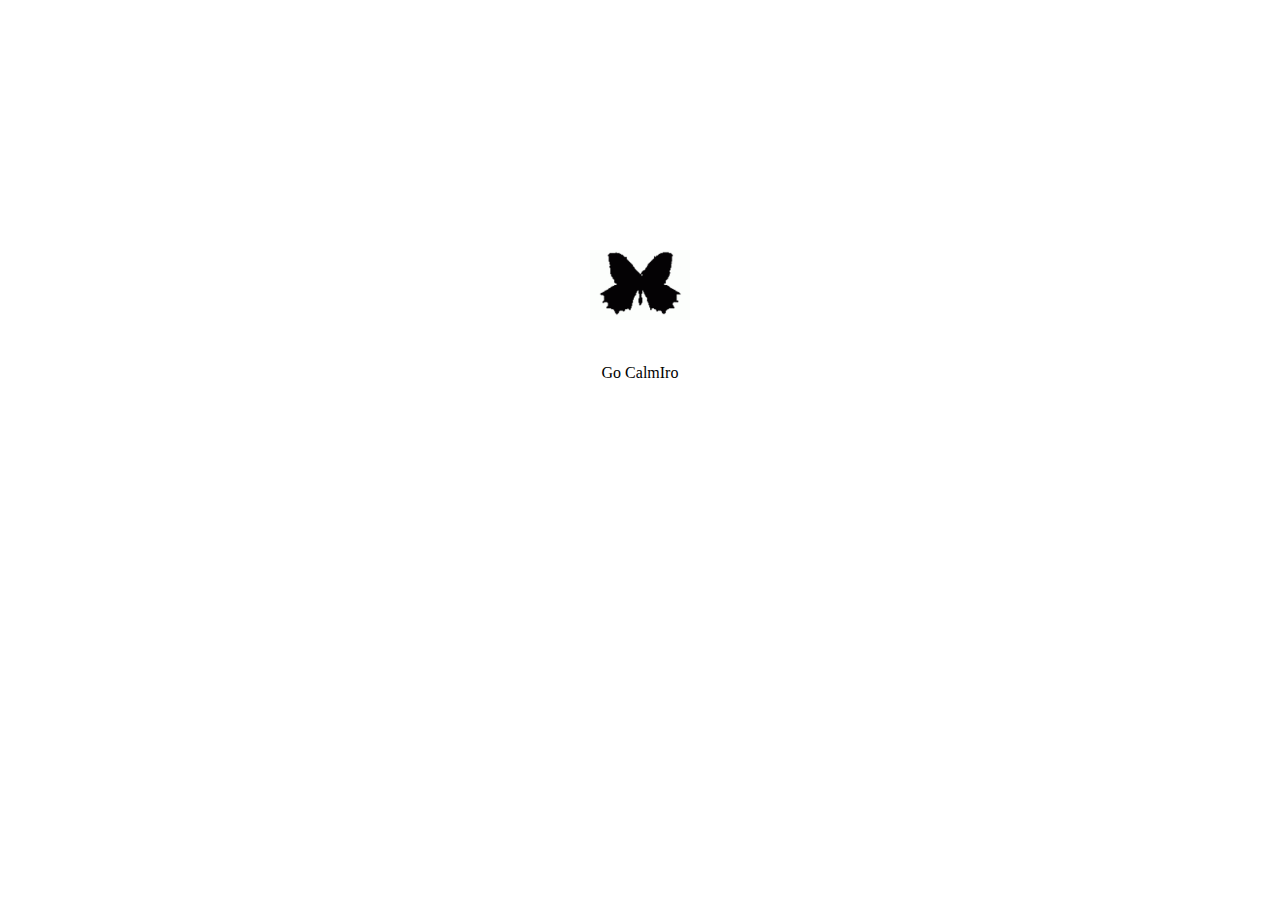
<file: index.html>
<!DOCTYPE html>
<html lang="en">
<head>
    <meta charset="UTF-8">
    <meta http-equiv="X-UA-Compatible" content="IE=edge">
    <meta name="viewport" content="width=device-width, initial-scale=1.0">
    <title>Loading...</title>
    <style>
        #load {
            text-align: center;
            margin-top: 250px;
        }
        .center {
            text-align: center;
            margin-top: 20px;
        }
        a {
            color: black;
            text-decoration: none;
        }

        @keyframes blink-effect {
            50% {
                opacity: 0;
            }
        }

        .blink {
            animation: blink-effect 1s ease-in-out infinite;
            text-align: center;
            margin-top: 40px;
        }
    </style>
</head>
<body>
    <div id="load">
    <img src="./img/butterfly.gif" width="100px">
    </div>
    <div class="center blink"><a href="main.html">Go CalmIro</a></div>
</body>
</html>
</file>
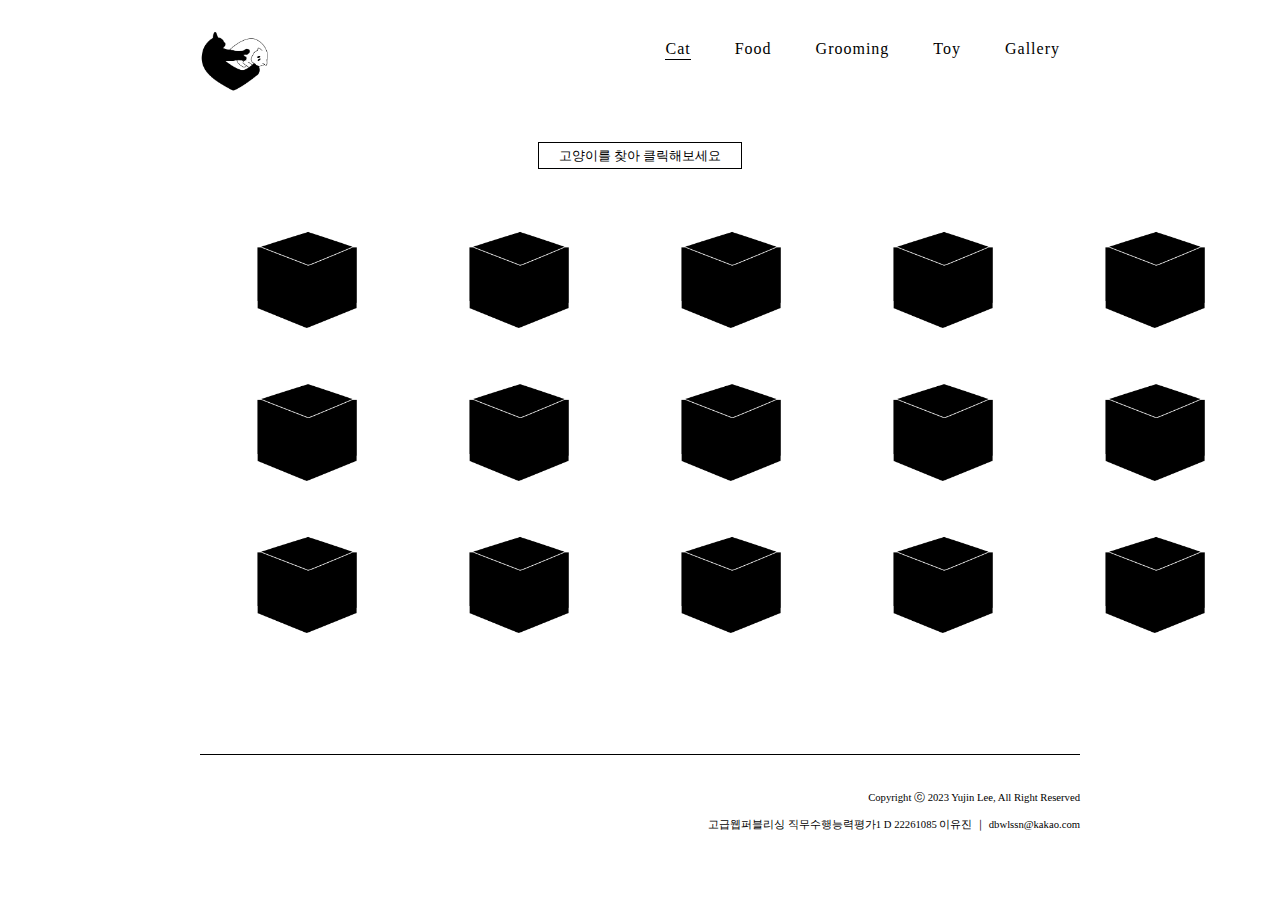
<file: cat.html>
<!DOCTYPE html>
<html lang="en">
<head>
    <meta charset="UTF-8">
    <meta http-equiv="X-UA-Compatible" content="IE=edge">
    <meta name="viewport" content="width=device-width, initial-scale=1.0">
    <title>CalmIro ｜ Cat</title>
    <link rel="stylesheet" href="css/cat.css">
</head>
<body>
    <header>
        <a href="main.html"><img src="./img/Logo.png" width="70px"></a>
        <nav>
            <ul>
                <li class="underline"><a href="cat.html">Cat</a></li>
                <li><a href="food_can.html">Food</a></li>
                <li><a href="grooming.html">Grooming</a></li>
                <li><a href="toy.html">Toy</a></li>
                <li><a href="gallery2.html">Gallery</a></li>
            </ul>
        </nav>
    </header>
    <section>
        <table>
            <div id="find"><span id="find2">고양이를 찾아 클릭해보세요</span></div>
            <tr>
                <td id="nocat"><img src="./img/closebox.png" width="150px"></td>
                <td id="nocat"><img src="./img/closebox.png" width="150px"></td>
                <td id="nocat"><img src="./img/closebox.png" width="150px"></td>
                <td id="nocat"><img src="./img/closebox.png" width="150px"></td>
                <td id="nocat"><img src="./img/closebox.png" width="150px"></td>
            </tr>
            <tr>
                <td id="nocat"><img src="./img/closebox.png" width="150px"></td>
                <td id="calm"><a href="#popup1"><img src="./img/closebox.png" width="150px"></a></td>
                <td id="nocat"><img src="./img/closebox.png" width="150px"></td>
                <td id="nocat"><img src="./img/closebox.png" width="150px"></td>
                <td id="nocat"><img src="./img/closebox.png" width="150px"></td>
            </tr>
            <tr>
                <td id="nocat"><img src="./img/closebox.png" width="150px"></td>
                <td id="nocat"><img src="./img/closebox.png" width="150px"></td>
                <td id="nocat"><img src="./img/closebox.png" width="150px"></td>
                <td id="nocat"><img src="./img/closebox.png" width="150px"></td>
                <td id="iro"><a href="#popup2"><img src="./img/closebox.png" width="150px"></a></td>
            </tr>
        </table>
        <div class="popup" id="popup1">
            <div class="popup-inner">
                <div class="close"><a href="#" class="button">&Cross;</a></div>
                <p style="text-align: center;"><b>★ 고양이 소개 ★</b></p>
                <table style="margin-top: 15px;">
                    <tr>
                        <td rowspan="5"><img style="border: solid 2px white; border-radius: 50%;" src="./img/calm.jpg" width="250px"></td>
                        <td>이름 : 카미</td>
                    </tr>
                    <tr>
                        <td>나이 : 3살</td>
                    </tr>
                    <tr>
                        <td>성별 : ♂</td>
                    </tr>
                    <tr>
                        <td>체중 : 6kg</td>
                    </tr>
                    <tr>
                        <td>종 : 코리안 숏헤어</td>
                    </tr>
                </table>
            </div>
        </div>
        <div class="popup" id="popup2">
            <div class="popup-inner">
                <div class="close"><a href="#" class="button">&Cross;</a></div>             
                <p style="text-align: center;"><b>★ 고양이 소개 ★</b></p>
                <table style="margin-top: 15px;">
                    <tr>
                        <td rowspan="5"><img style="border: solid 2px white; border-radius: 50%;" src="./img/iro.png" width="250px"></td>
                        <td>이름 : 이로</td>
                    </tr>
                    <tr>
                        <td>나이 : 1살</td>
                    </tr>
                    <tr>
                        <td>성별 : ♀</td>
                    </tr>
                    <tr>
                        <td>체중 : 3kg</td>
                    </tr>
                    <tr>
                        <td>종 : 코리안 숏헤어</td>
                    </tr>
                </table>
            </div>
        </div>
    </section>
    <footer>
        Copyright ⓒ 2023 Yujin Lee, All Right Reserved <br>
        고급웹퍼블리싱 직무수행능력평가1 D 22261085 이유진 ｜ dbwlssn@kakao.com
    </footer>
</body>
</html>
</file>
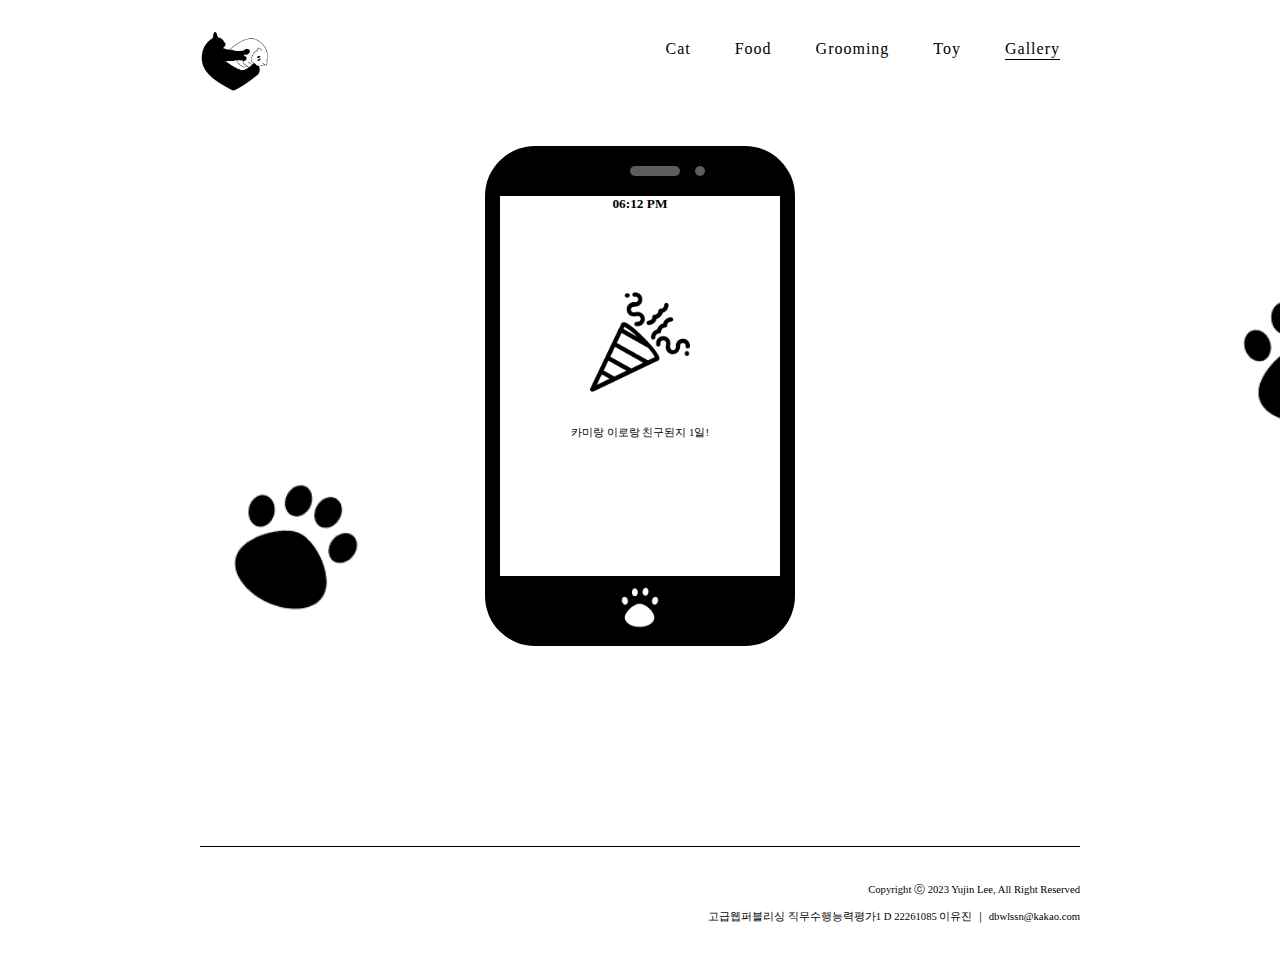
<file: cong.html>
<!DOCTYPE html>
<html lang="en">
<head>
    <meta charset="UTF-8">
    <meta http-equiv="X-UA-Compatible" content="IE=edge">
    <meta name="viewport" content="width=device-width, initial-scale=1.0">
    <title>CalmIro ｜ Gallery</title>
    <style>
        * {
    margin: 0;
    padding: 0;
}

html, body {
    background-image: url(img/bg.png);
    background-attachment: fixed;
    background-size: cover;
    background-repeat: no-repeat;
    cursor: url("img/point2.png"), auto;
}

html:active, body:active {
    cursor: url("img/point.png"), auto;
}

a:hover {
    cursor: url("img/point3.png"), auto;
}

a:active {
    cursor: url("img/point.png"), auto;
}

body {
    margin: 30px 200px 0 200px;
}

header {
    display: inline;
}

header nav {
    float: right;
}

ul {
    list-style-type: none;
}

li {
    display: inline-block;
    padding: 10px 20px 0 20px;
}

li a {
    position: relative;
    text-decoration: none;
    color: black;
    letter-spacing: 1px;
}

header nav a:hover:after {
    width: 100%;
}

header nav a:after {
    content: "";
    position: absolute;
    background-color: black;
    height: 1px;
    width: 0;
    left: 0;
    bottom: -3px;
    transition: 0.3s;
}

.underline a:after {
    width: 100%;
}

#phone {
    margin: 50px auto 0 auto;
    background-color: black;
    width: 310px;
    height: 500px;
    border-radius: 50px;
}

#home {
    position: absolute;
    margin: 440px 0 0 135px;
}

#cam {
    position: absolute;
    display: inline-block;
    background-color: #5d5d5d;
    width: 10px;
    height: 10px;
    margin: 20px 0 0 210px;
    border-radius: 100px;
}

#speaker {
    position: absolute;
    width: 50px;
    height: 10px;
    margin: 20px 0 0 145px;
    border-radius: 100px;
    background-color: #5d5d5d;
}

#screen {
    position: absolute;
    width: 280px;
    height: 380px;
    overflow-y: scroll;
    margin: 50px 0 0 15px ;
    background-color: white;
}

::-webkit-scrollbar {
    display: none;
}

#insta {
    font-weight: bold;
    margin: 5px 0 0 10px
}

#profile {
    position: absolute;
    width: 60px;
    height: 60px;
    border: 1px solid #cecece;
    border-radius: 100px;
    margin: 5px 0 0 10px;
}

#profile img {
    margin: 5px 0 0 5px;
}

#following {
    font-size: 8pt;
    text-align: center;
    margin: 15px 0 0 70px;
}

.name {
    font-size: 6pt;
    margin: 5px 0 10px 10px
}

#follow {
    font-size: 8pt;
    text-align: center;
    border-radius: 3px;
    padding: 4px 40px 4px 40px;
    margin-left: 10px;
    width: 80px;
    color: white;
    background-color: #2a95ff;
}

#message {
    font-size: 8pt;
    text-align: center;
    border-radius: 3px;
    padding: 4px 40px 4px 40px;
    margin-left: 6px;
    width: 80px;
    background-color: #e8e8e8;
}

#plus {
    font-size: 8pt;
    text-align: center;
    border-radius: 3px;
    padding: 4px 7px 4px 7px;
    margin-left: 6px;
    width: 100px;
    background-color: #e8e8e8;
}

#feed {
    margin-top: 5px;
}

table tr, td {
    padding: 5px;
}

#friends {
    text-align: center;
}

button {
    margin-top: 20px;
    font-size: 8pt;
    background-color: black;
    color: white;
    padding: 5px 15px;
    border-radius: 50%;
}

button a {
    color: white;
    text-decoration: none;
}
footer {
            margin-top: 200px;
            border-top: solid 1px black;
            font-size: 8pt;
            height: 80px;
            text-align: right;
            line-height: 20pt;
            padding-top: 30px;
        }
    </style>
    
</head>
<body>
    <header>
        <a href="main.html"><img src="./img/Logo.png" width="70px"></a>
        <nav>
            <ul>
                <li><a href="cat.html">Cat</a></li>
                <li><a href="food_can.html">Food</a></li>
                <li><a href="grooming.html">Grooming</a></li>
                <li><a href="toy.html">Toy</a></li>
                <li class="underline"><a href="gallery2.html">Gallery</a></li>
            </ul>
        </nav>
    </header>
    <section>
        <div id="phone">
            <div id="speaker"></div>
            <div id="cam"></div>
            <div id="screen">
                <p style="text-align: center; font-size: 10pt; font-weight: bold;">06:12 PM</p>
                <div style="text-align: center; margin-top: 30px;">
                        <img style="margin-top: 50px;" src="img/cong.png" width="100px">
                        <p style="font-size: 8pt; margin-top: 30px;">카미랑 이로랑 친구된지 1일!</p>
                </div>
            </div>
            <a href="gallery2.html"><img id="home" src="./img/2.png" width="40px"></a>
        </div>
    </section>
    <footer>
        Copyright ⓒ 2023 Yujin Lee, All Right Reserved <br>
        고급웹퍼블리싱 직무수행능력평가1 D 22261085 이유진 ｜ dbwlssn@kakao.com
    </footer>
</body>
</html>
</file>
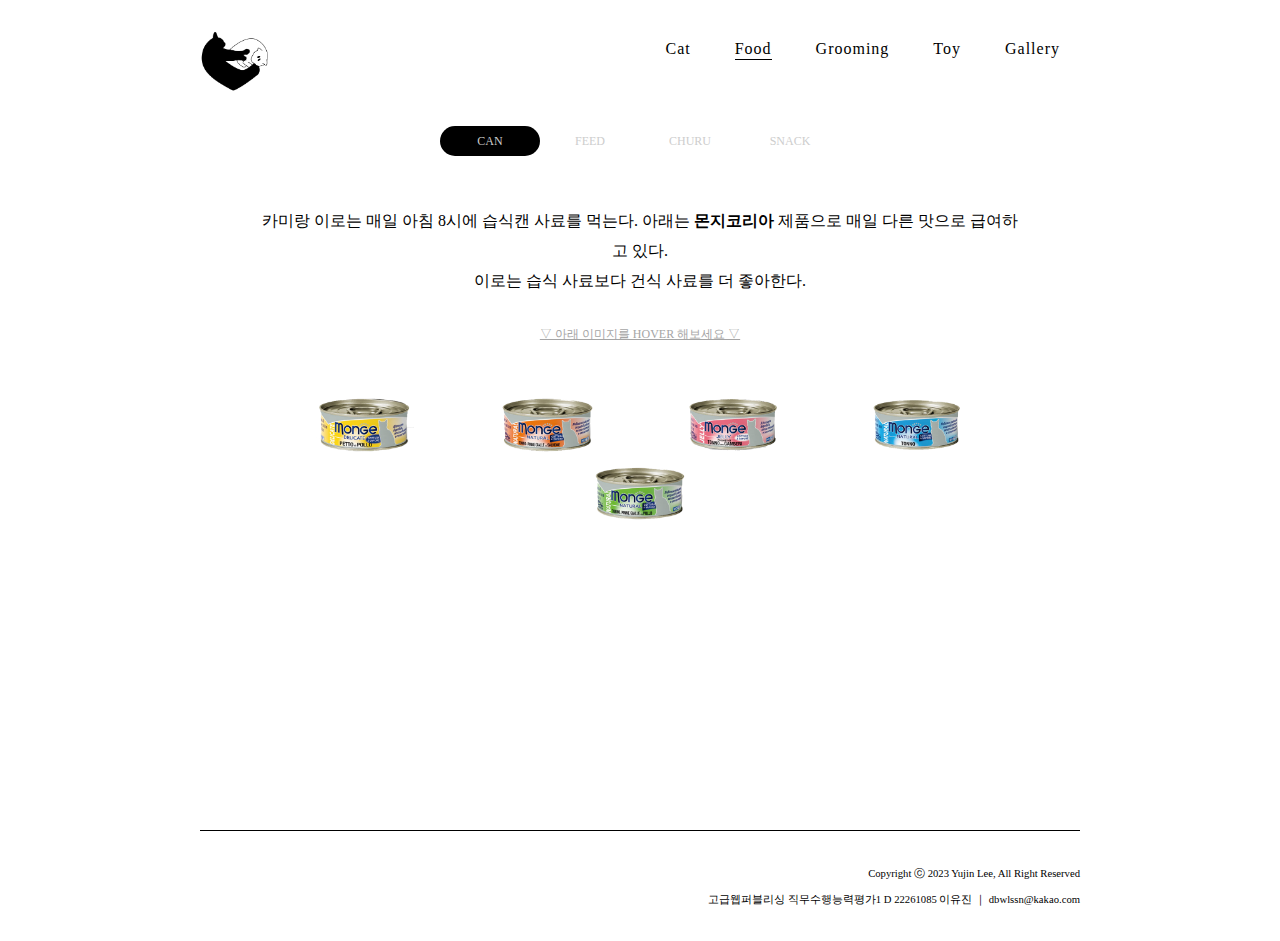
<file: food_can.html>
<!DOCTYPE html>
<html lang="en">
<head>
    <meta charset="UTF-8">
    <meta http-equiv="X-UA-Compatible" content="IE=edge">
    <meta name="viewport" content="width=device-width, initial-scale=1.0">
    <title>CalmIro ｜ CAN</title>
    <style>
        * {
    margin: 0;
    padding: 0;
}

html, body {
    cursor: url("img/point2.png"), auto;
}

html:active, body:active {
    cursor: url("img/point.png"), auto;
}

a:hover {
    cursor: url("img/point3.png"), auto;
}

a:active {
    cursor: url("img/point.png"), auto;
}

body {
    margin: 30px 200px 0 200px;
}

header {
    display: inline;
}

header nav {
    float: right;
}

ul {
    list-style-type: none;
}

li {
    display: inline-block;
    padding: 10px 20px 0 20px;
}

li a {
    position: relative;
    text-decoration: none;
    color: black;
    letter-spacing: 1px;
}

header nav a:hover:after {
    width: 100%;
}

header nav a:after {
    content: "";
    position: absolute;
    background-color: black;
    height: 1px;
    width: 0;
    left: 0;
    bottom: -3px;
    transition: 0.3s;
}

.underline a:after {
    width: 100%;
}

section nav {
    position: relative;
    margin: 30px auto 0 auto;
    width: 400px;
    height: 30px;
    font-size: 0;
}

section nav a {
    font-size: 12px;
    text-transform: uppercase;
    text-decoration: none;
    color: #cdcdcd;
    line-height: 30px;
    position: relative;
    z-index: 1;
    display: inline-block;
    text-align: center;
}

.animation {
    position: absolute;
    height: 100%;
    top: 0;
    z-index: 0;
    background: black;
    width: 100px;
    border-radius: 100px;
    transition: all .5s ease 0s;
}

.start-can,section nav a:nth-child(1):hover~.animation {
    width: 100px;
    left: 0;
}

section nav a:nth-child(1) {
    width: 100px;
}

.start-feed,section nav a:nth-child(2):hover~.animation {
    width: 100px;
    left: 100px;
}

section nav a:nth-child(2) {
    width: 100px;
}

.start-churu,section nav a:nth-child(3):hover~.animation {
    width: 100px;
    left: 200px;
}

section nav a:nth-child(3) {
    width: 100px;
}

.start-snack,section nav a:nth-child(4):hover~.animation {
    width: 100px;
    left: 300px;
}

section nav a:nth-child(4) {
    width: 100px;
}

#canimg {
    text-align: center;
    margin: 50px auto;
}


#canimg li {
    position: relative;
    list-style: none;
    padding: 0 40px;
    text-align: center;
}

#canimg li .name {
    position: absolute;
    visibility: hidden;
    border: solid 1px black;
    padding: 10px 20px;
}

#canimg li:hover .name {
    top: 150%;
    left: -17%;
    width: 200px;
    visibility: visible;
    opacity: 1;
}

.big {
    transition: all 0.3s;
}

.big:hover {
    transform: scale(1.5);
}

p {
    margin-top: 50px;
    text-align: center;
    padding: 0 60px;
    line-height: 30px;
}

#font {
    color: #a5a5a5;
    font-size: 9pt;
    text-decoration: underline;
    margin-top: 30px;
    text-align: center;
}
footer {
            margin-top: 300px;
            border-top: solid 1px black;
            font-size: 8pt;
            height: 80px;
            text-align: right;
            line-height: 20pt;
            padding-top: 30px;
        }
    </style>
    
</head>
<body>
    <header>
        <a href="main.html"><img src="./img/Logo.png" width="70px"></a>
        <nav>
            <ul>
                <li><a href="cat.html">Cat</a></li>
                <li class="underline"><a href="food_can.html">Food</a></li>
                <li><a href="grooming.html">Grooming</a></li>
                <li><a href="toy.html">Toy</a></li>
                <li><a href="gallery2.html">Gallery</a></li>
            </ul>
        </nav>
    </header>
    <section>
        <nav>
            <a href="food_can.html">CAN</a>
            <a href="food_feed.html">FEED</a>
            <a href="food_churu.html">CHURU</a>
            <a href="food_snack.html">SNACK</a>
            <div class="animation start-can"></div>
        </nav>
        <p>카미랑 이로는 매일 아침 8시에 습식캔 사료를 먹는다. 아래는 <b>몬지코리아</b> 제품으로 매일 다른 맛으로 급여하고 있다. <br>이로는 습식 사료보다 건식 사료를 더 좋아한다.<br></p>
            <div id="font">▽ 아래 이미지를 HOVER 해보세요 ▽</div>
        <ul id="canimg">
            <li><div class="name">몬지 댈리켓 닭가슴살 80g<br><br>가격<br>2,350원<br><br>선호도<br>★★☆☆☆</div>
                <img class="big" src="img/can1.png" width="100px"></li>
            <li><div class="name">몬지 내추럴 황다랑어 80g<br><br>가격<br>2,350원<br><br>선호도<br>★★★☆☆</div>
                <img class="big" src="img/can2.png" width="100px"></li>
            <li><div class="name">몬지 젤리 새우 80g<br><br>가격<br>2,350원<br><br>선호도<br>★★★★☆</div>
                <img class="big" src="img/can3.png" width="100px"></li>
            <li><div class="name">몬지 내추럴 참치 80g<br><br>가격<br>2,350원<br><br>선호도<br>★★★★★</div>
                <img class="big" src="img/can4.png" width="100px"></li>
            <li><div class="name">몬지 젤리 황다랑어 80g<br><br>가격<br>2,350원<br><br>선호도<br>★★★★☆</div>
                <img class="big" src="img/can5.png" width="100px"></li>
        </ul>
    </section>

    <footer>
        Copyright ⓒ 2023 Yujin Lee, All Right Reserved <br>
        고급웹퍼블리싱 직무수행능력평가1 D 22261085 이유진 ｜ dbwlssn@kakao.com
    </footer>
</body>
</html>
</file>
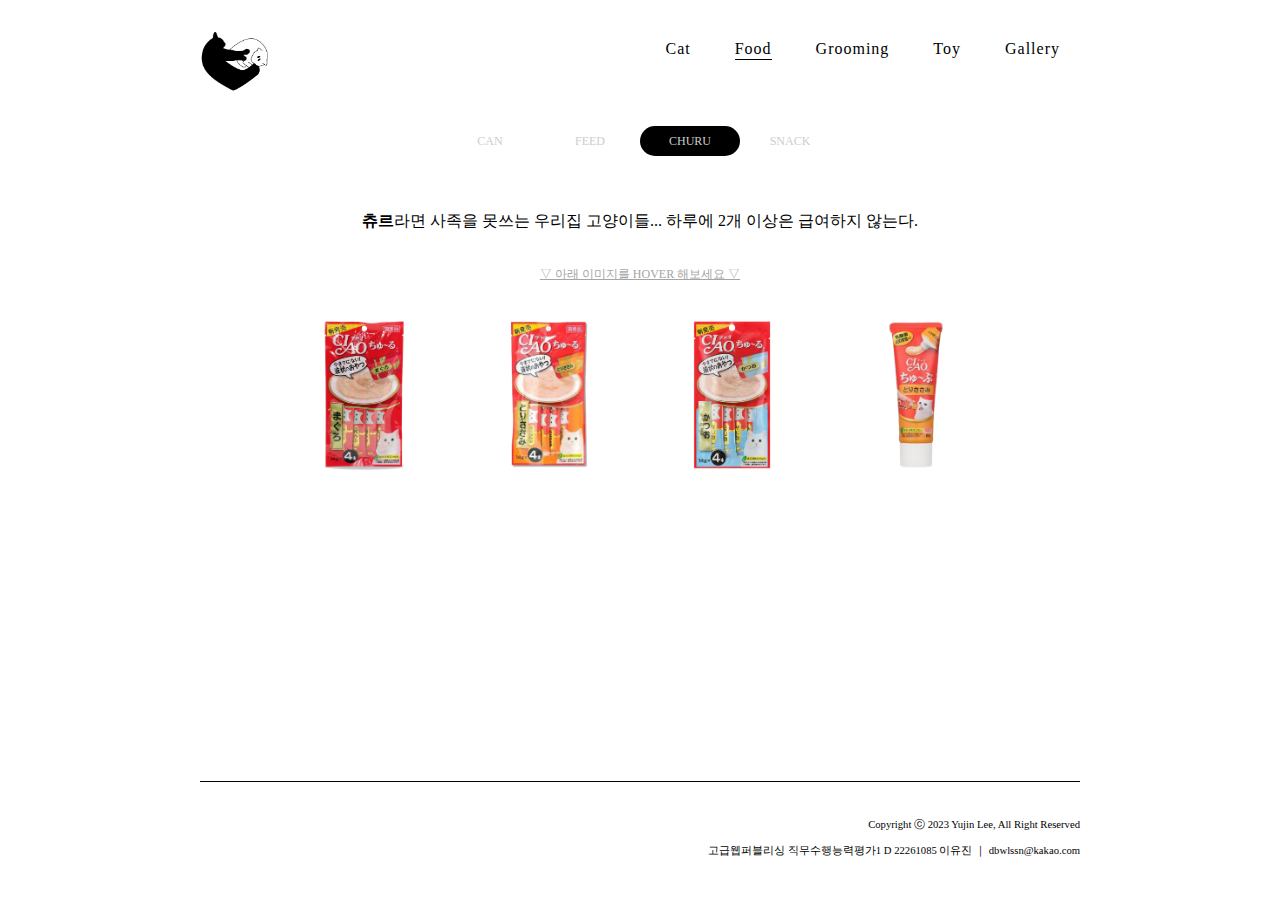
<file: food_churu.html>
<!DOCTYPE html>
<html lang="en">
<head>
    <meta charset="UTF-8">
    <meta http-equiv="X-UA-Compatible" content="IE=edge">
    <meta name="viewport" content="width=device-width, initial-scale=1.0">
    <title>CalmIro ｜ CHURU</title>
    <style>
        * {
    margin: 0;
    padding: 0;
}

html, body {
    cursor: url("img/point2.png"), auto;
}

html:active, body:active {
    cursor: url("img/point.png"), auto;
}

a:hover {
    cursor: url("img/point3.png"), auto;
}

a:active {
    cursor: url("img/point.png"), auto;
}

body {
    margin: 30px 200px 0 200px;
}

header {
    display: inline;
}

header nav {
    float: right;
}

ul {
    list-style-type: none;
}

li {
    display: inline-block;
    padding: 10px 20px 0 20px;
}

li a {
    position: relative;
    text-decoration: none;
    color: black;
    letter-spacing: 1px;
}

header nav a:hover:after {
    width: 100%;
}

header nav a:after {
    content: "";
    position: absolute;
    background-color: black;
    height: 1px;
    width: 0;
    left: 0;
    bottom: -3px;
    transition: 0.3s;
}

.underline a:after {
    width: 100%;
}

section nav {
    position: relative;
    margin: 30px auto 0 auto;
    width: 400px;
    height: 30px;
    font-size: 0;
}

section nav a {
    font-size: 12px;
    text-transform: uppercase;
    text-decoration: none;
    color: #cdcdcd;
    line-height: 30px;
    position: relative;
    z-index: 1;
    display: inline-block;
    text-align: center;
}

.animation {
    position: absolute;
    height: 100%;
    top: 0;
    z-index: 0;
    background: black;
    width: 100px;
    border-radius: 100px;
    transition: all .5s ease 0s;
}

.start-can,section nav a:nth-child(1):hover~.animation {
    width: 100px;
    left: 0;
}

section nav a:nth-child(1) {
    width: 100px;
}

.start-feed,section nav a:nth-child(2):hover~.animation {
    width: 100px;
    left: 100px;
}

section nav a:nth-child(2) {
    width: 100px;
}

.start-churu,section nav a:nth-child(3):hover~.animation {
    width: 100px;
    left: 200px;
}

section nav a:nth-child(3) {
    width: 100px;
}

.start-snack,section nav a:nth-child(4):hover~.animation {
    width: 100px;
    left: 300px;
}

section nav a:nth-child(4) {
    width: 100px;
}

#canimg {
    text-align: center;
    margin: 30px auto;
}


#canimg li {
    position: relative;
    list-style: none;
    padding: 0 40px;
    text-align: center;
}

#canimg li .name {
    position: absolute;
    visibility: hidden;
    border: solid 1px black;
    padding: 10px 20px;
}

#canimg li:hover .name {
    top: 120%;
    left: -17%;
    width: 200px;
    visibility: visible;
    opacity: 1;
}

.big {
    transition: all 0.3s;
}

.big:hover {
    transform: scale(1.3);
}

p {
    margin-top: 50px;
    text-align: center;
    padding: 0 60px;
    line-height: 30px;
}

#font {
    color: #a5a5a5;
    font-size: 9pt;
    text-decoration: underline;
    margin-top: 30px;
    text-align: center;
}
footer {
            margin-top: 300px;
            border-top: solid 1px black;
            font-size: 8pt;
            height: 80px;
            text-align: right;
            line-height: 20pt;
            padding-top: 30px;
        }
    </style>
    
</head>
<body>
    <header>
        <a href="main.html"><img src="./img/Logo.png" width="70px"></a>
        <nav>
            <ul>
                <li><a href="cat.html">Cat</a></li>
                <li class="underline"><a href="food_can.html">Food</a></li>
                <li><a href="grooming.html">Grooming</a></li>
                <li><a href="toy.html">Toy</a></li>
                <li><a href="gallery2.html">Gallery</a></li>
            </ul>
        </nav>
    </header>
    <section>
        <nav>
            <a href="food_can.html">CAN</a>
            <a href="food_feed.html">FEED</a>
            <a href="food_churu.html">CHURU</a>
            <a href="food_snack.html">SNACK</a>
            <div class="animation start-churu"></div>
        </nav>
        <p><b>츄르</b>라면 사족을 못쓰는 우리집 고양이들... 하루에 2개 이상은 급여하지 않는다.<br></p>
        <div id="font">▽ 아래 이미지를 HOVER 해보세요 ▽</div>
        <ul id="canimg">
            <li><div class="name">챠오 츄르 참치 4P<br><br>가격<br>2,000원<br><br>선호도<br>★★★★★</div>
                <img class="big" src="img/churu1.png" width="100px"></li>
            <li><div class="name">챠오 츄르 닭가슴살 4P<br><br>가격<br>2,000원<br><br>선호도<br>★★★★★</div>
                <img class="big" src="img/churu2.png" width="100px"></li>
            <li><div class="name">챠오 츄르 가다랑어 4P<br><br>가격<br>2,000원<br><br>선호도<br>★★★★★</div>
                <img class="big" src="img/churu3.png" width="100px"></li>
            <li><div class="name">챠오 츄르 튜브 80g<br><br>가격<br>3,000원<br><br>선호도<br>★★★★★</div>
                <img class="big" src="img/churu4.png" width="100px"></li>
        </ul>
    </section>

    <footer>
        Copyright ⓒ 2023 Yujin Lee, All Right Reserved <br>
        고급웹퍼블리싱 직무수행능력평가1 D 22261085 이유진 ｜ dbwlssn@kakao.com
    </footer>
</body>
</html>
</file>
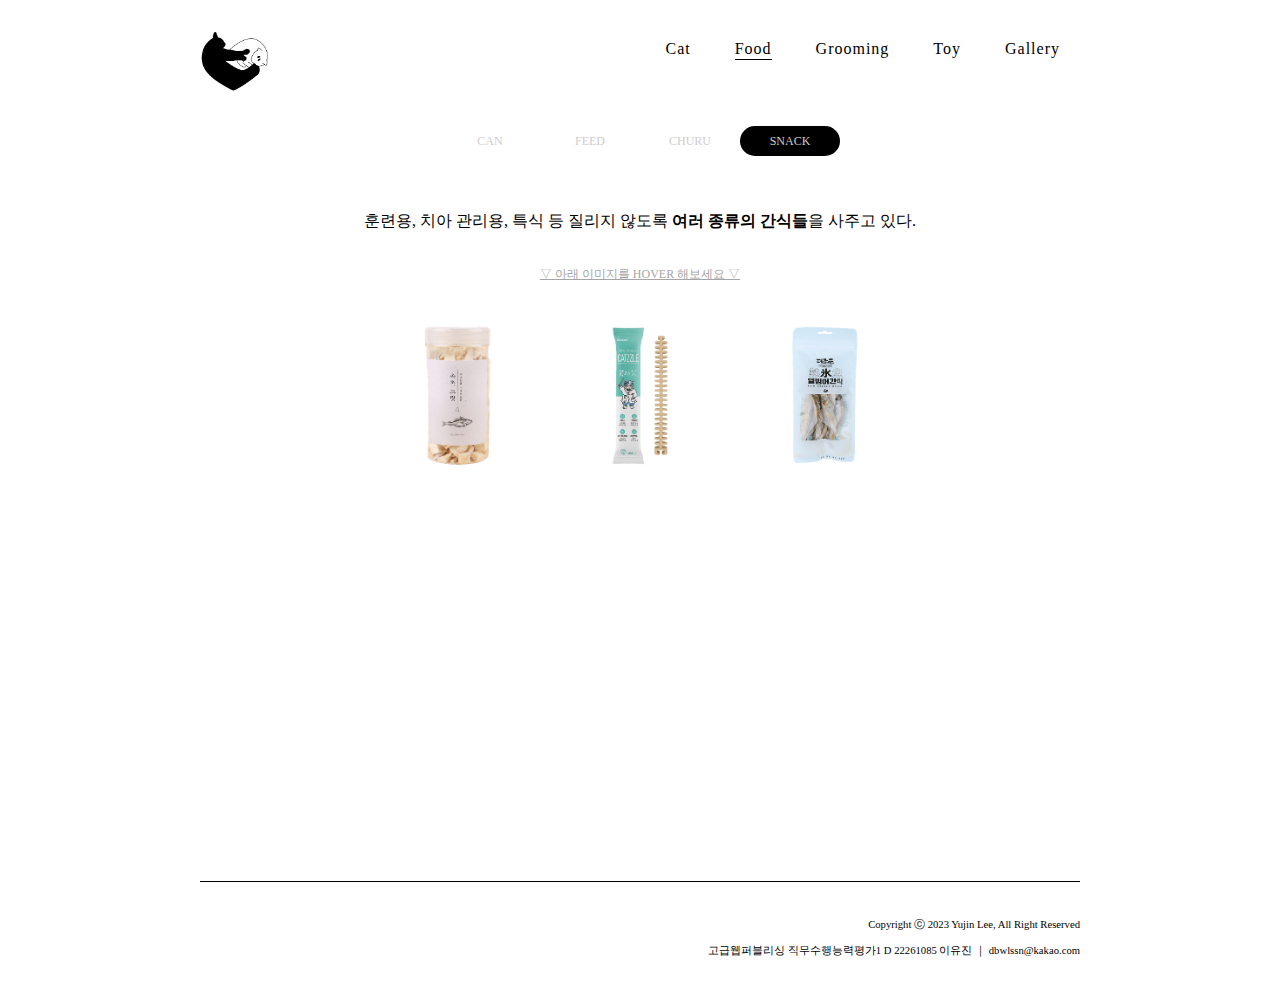
<file: food_snack.html>
<!DOCTYPE html>
<html lang="en">
<head>
    <meta charset="UTF-8">
    <meta http-equiv="X-UA-Compatible" content="IE=edge">
    <meta name="viewport" content="width=device-width, initial-scale=1.0">
    <title>CalmIro ｜ SNACK</title>
    <style>
        * {
    margin: 0;
    padding: 0;
}

html, body {
    cursor: url("img/point2.png"), auto;
}

html:active, body:active {
    cursor: url("img/point.png"), auto;
}

a:hover {
    cursor: url("img/point3.png"), auto;
}

a:active {
    cursor: url("img/point.png"), auto;
}

body {
    margin: 30px 200px 0 200px;
}

header {
    display: inline;
}

header nav {
    float: right;
}

ul {
    list-style-type: none;
}

li {
    display: inline-block;
    padding: 10px 20px 0 20px;
}

li a {
    position: relative;
    text-decoration: none;
    color: black;
    letter-spacing: 1px;
}

header nav a:hover:after {
    width: 100%;
}

header nav a:after {
    content: "";
    position: absolute;
    background-color: black;
    height: 1px;
    width: 0;
    left: 0;
    bottom: -3px;
    transition: 0.3s;
}

.underline a:after {
    width: 100%;
}

section nav {
    position: relative;
    margin: 30px auto 0 auto;
    width: 400px;
    height: 30px;
    font-size: 0;
}

section nav a {
    font-size: 12px;
    text-transform: uppercase;
    text-decoration: none;
    color: #cdcdcd;
    line-height: 30px;
    position: relative;
    z-index: 1;
    display: inline-block;
    text-align: center;
}

.animation {
    position: absolute;
    height: 100%;
    top: 0;
    z-index: 0;
    background: black;
    width: 100px;
    border-radius: 100px;
    transition: all .5s ease 0s;
}

.start-can,section nav a:nth-child(1):hover~.animation {
    width: 100px;
    left: 0;
}

section nav a:nth-child(1) {
    width: 100px;
}

.start-feed,section nav a:nth-child(2):hover~.animation {
    width: 100px;
    left: 100px;
}

section nav a:nth-child(2) {
    width: 100px;
}

.start-churu,section nav a:nth-child(3):hover~.animation {
    width: 100px;
    left: 200px;
}

section nav a:nth-child(3) {
    width: 100px;
}

.start-snack,section nav a:nth-child(4):hover~.animation {
    width: 100px;
    left: 300px;
}

section nav a:nth-child(4) {
    width: 100px;
}

#canimg {
    text-align: center;
    margin: 30px auto;
}


#canimg li {
    position: relative;
    list-style: none;
    padding: 0 40px;
    text-align: center;
}

#canimg li .name {
    position: absolute;
    visibility: hidden;
    border: solid 1px black;
    padding: 10px 20px;
}

#canimg li:hover .name {
    top: 120%;
    left: -17%;
    width: 200px;
    visibility: visible;
    opacity: 1;
}

.big {
    transition: all 0.3s;
}

.big:hover {
    transform: scale(1.3);
}

p {
    margin-top: 50px;
    text-align: center;
    padding: 0 60px;
    line-height: 30px;
}

#font {
    color: #a5a5a5;
    font-size: 9pt;
    text-decoration: underline;
    margin-top: 30px;
    text-align: center;
}

footer {
            margin-top: 400px;
            border-top: solid 1px black;
            font-size: 8pt;
            height: 80px;
            text-align: right;
            line-height: 20pt;
            padding-top: 30px;
        }
    </style>
    
</head>
<body>
    <header>
        <a href="main.html"><img src="./img/Logo.png" width="70px"></a>
        <nav>
            <ul>
                <li><a href="cat.html">Cat</a></li>
                <li class="underline"><a href="food_can.html">Food</a></li>
                <li><a href="grooming.html">Grooming</a></li>
                <li><a href="toy.html">Toy</a></li>
                <li><a href="gallery2.html">Gallery</a></li>
            </ul>
        </nav>
    </header>
    <section>
        <nav>
            <a href="food_can.html">CAN</a>
            <a href="food_feed.html">FEED</a>
            <a href="food_churu.html">CHURU</a>
            <a href="food_snack.html">SNACK</a>
            <div class="animation start-snack"></div>
        </nav>
        <p>훈련용, 치아 관리용, 특식 등 질리지 않도록 <b>여러 종류의 간식들</b>을 사주고 있다.<br></p>
        <div id="font">▽ 아래 이미지를 HOVER 해보세요 ▽</div>
        <ul id="canimg">
            <li><div class="name">촉촉트릿 닭고기맛<br><br>가격<br>13,900원<br><br>선호도<br>★★★☆☆</div>
                <img class="big" src="img/treat.png" width="100px"></li>
            <li><div class="name">캣즐 닭고기맛 5P<br><br>가격<br>5,000원<br><br>선호도<br>★★★★☆</div>
                <img class="big" src="img/catzzle.png" width="100px"></li>
            <li><div class="name">열빙어 간식 20g<br><br>가격<br>8,900원<br><br>선호도<br>★★★★★</div>
                <img class="big" src="img/fish.png" width="100px"></li>
        </ul>
    </section>

    <footer>
        Copyright ⓒ 2023 Yujin Lee, All Right Reserved <br>
        고급웹퍼블리싱 직무수행능력평가1 D 22261085 이유진 ｜ dbwlssn@kakao.com
    </footer>
</body>
</html>
</file>
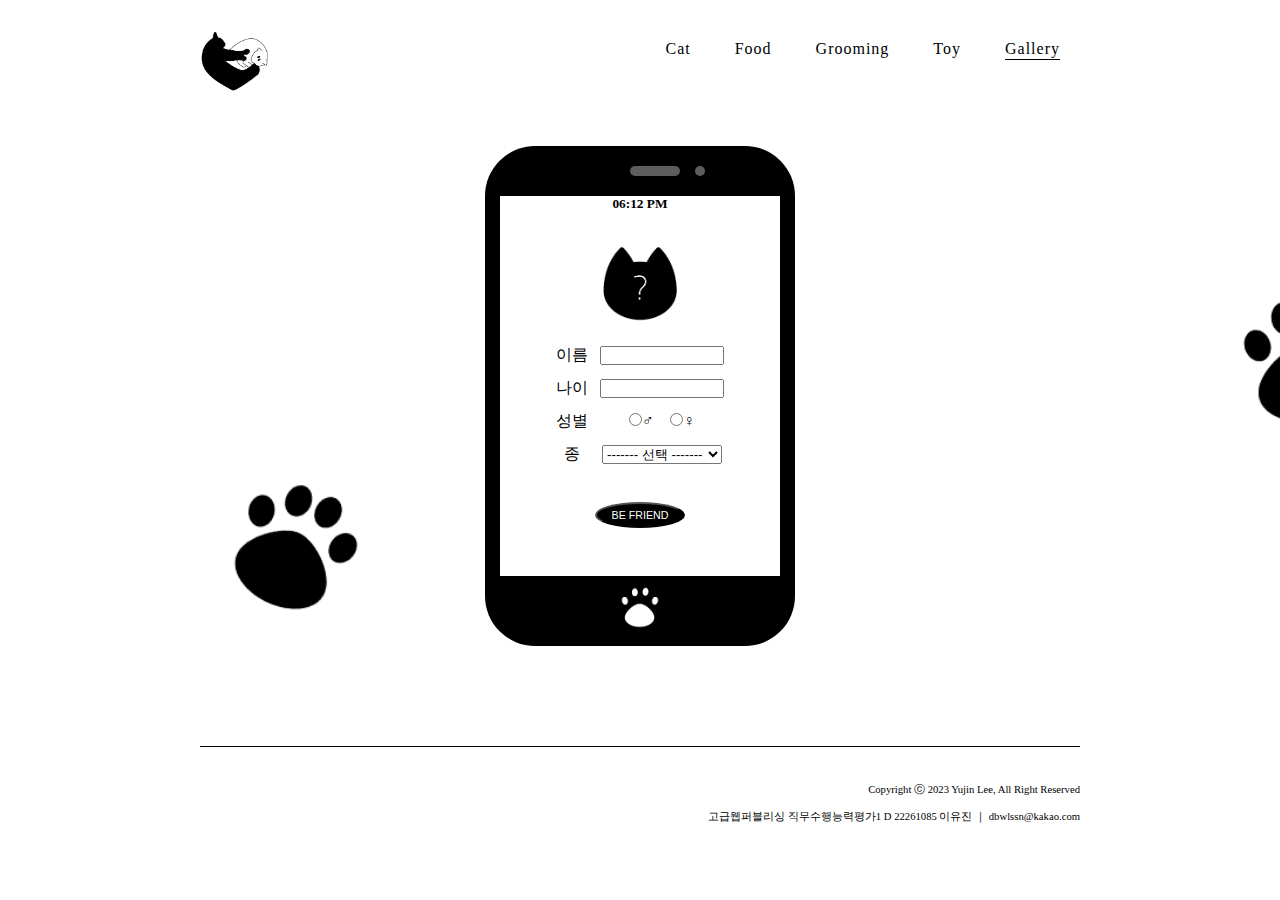
<file: friends.html>
<!DOCTYPE html>
<html lang="en">
<head>
    <meta charset="UTF-8">
    <meta http-equiv="X-UA-Compatible" content="IE=edge">
    <meta name="viewport" content="width=device-width, initial-scale=1.0">
    <title>CalmIro ｜ Gallery</title>
    <style>
        * {
    margin: 0;
    padding: 0;
}

html, body {
    background-image: url(img/bg.png);
    background-attachment: fixed;
    background-size: cover;
    background-repeat: no-repeat;
    cursor: url("img/point2.png"), auto;
}

html:active, body:active {
    cursor: url("img/point.png"), auto;
}

a:hover {
    cursor: url("img/point3.png"), auto;
}

a:active {
    cursor: url("img/point.png"), auto;
}

body {
    margin: 30px 200px 0 200px;
}

header {
    display: inline;
}

header nav {
    float: right;
}

ul {
    list-style-type: none;
}

li {
    display: inline-block;
    padding: 10px 20px 0 20px;
}

li a {
    position: relative;
    text-decoration: none;
    color: black;
    letter-spacing: 1px;
}

header nav a:hover:after {
    width: 100%;
}

header nav a:after {
    content: "";
    position: absolute;
    background-color: black;
    height: 1px;
    width: 0;
    left: 0;
    bottom: -3px;
    transition: 0.3s;
}

.underline a:after {
    width: 100%;
}

#phone {
    margin: 50px auto 0 auto;
    background-color: black;
    width: 310px;
    height: 500px;
    border-radius: 50px;
}

#home {
    position: absolute;
    margin: 440px 0 0 135px;
}

#cam {
    position: absolute;
    display: inline-block;
    background-color: #5d5d5d;
    width: 10px;
    height: 10px;
    margin: 20px 0 0 210px;
    border-radius: 100px;
}

#speaker {
    position: absolute;
    width: 50px;
    height: 10px;
    margin: 20px 0 0 145px;
    border-radius: 100px;
    background-color: #5d5d5d;
}

#screen {
    position: absolute;
    width: 280px;
    height: 380px;
    overflow-y: scroll;
    margin: 50px 0 0 15px ;
    background-color: white;
}

::-webkit-scrollbar {
    display: none;
}

#insta {
    font-weight: bold;
    margin: 5px 0 0 10px
}

#profile {
    position: absolute;
    width: 60px;
    height: 60px;
    border: 1px solid #cecece;
    border-radius: 100px;
    margin: 5px 0 0 10px;
}

#profile img {
    margin: 5px 0 0 5px;
}

#following {
    font-size: 8pt;
    text-align: center;
    margin: 15px 0 0 70px;
}

.name {
    font-size: 6pt;
    margin: 5px 0 10px 10px
}

#follow {
    font-size: 8pt;
    text-align: center;
    border-radius: 3px;
    padding: 4px 40px 4px 40px;
    margin-left: 10px;
    width: 80px;
    color: white;
    background-color: #2a95ff;
}

#message {
    font-size: 8pt;
    text-align: center;
    border-radius: 3px;
    padding: 4px 40px 4px 40px;
    margin-left: 6px;
    width: 80px;
    background-color: #e8e8e8;
}

#plus {
    font-size: 8pt;
    text-align: center;
    border-radius: 3px;
    padding: 4px 7px 4px 7px;
    margin-left: 6px;
    width: 100px;
    background-color: #e8e8e8;
}

#feed {
    margin-top: 5px;
}

table tr, td {
    padding: 5px;
}

#friends {
    text-align: center;
}

button {
    margin-top: 20px;
    font-size: 8pt;
    background-color: black;
    color: white;
    padding: 5px 15px;
    border-radius: 50%;
}

button a {
    color: white;
    text-decoration: none;
}

footer {
            margin-top: 100px;
            border-top: solid 1px black;
            font-size: 8pt;
            height: 80px;
            text-align: right;
            line-height: 20pt;
            padding-top: 30px;
        }

    </style>
    
</head>
<body>
    <header>
        <a href="main.html"><img src="./img/Logo.png" width="70px"></a>
        <nav>
            <ul>
                <li><a href="cat.html">Cat</a></li>
                <li><a href="food_can.html">Food</a></li>
                <li><a href="grooming.html">Grooming</a></li>
                <li><a href="toy.html">Toy</a></li>
                <li class="underline"><a href="gallery2.html">Gallery</a></li>
            </ul>
        </nav>
    </header>
    <section>
        <div id="phone">
            <div id="speaker"></div>
            <div id="cam"></div>
            <div id="screen">
                <p style="text-align: center; font-size: 10pt; font-weight: bold;">06:12 PM</p>
                <div style="text-align: center; margin-top: 30px;">
                    <img src="img/newfriend.png" width="100px">
                    <table style="margin: 10px auto;">
                        <tr>
                            <td>이름</td>
                            <td><input style="width: 120px;" type="text"></td>
                        </tr>
                        <tr>
                            <td>나이</td>
                            <td><input style="width: 120px;" type="text"></td>
                        </tr>
                        <tr>
                            <td>성별</td>
                            <td><input type="radio" name="gender">♂&emsp;<input type="radio" name="gender">♀</td>
                        </tr>
                        <tr>
                            <td>종</td>
                            <td><select style="width: 120px;">
                                <option>------- 선택 -------</option>
                                <option>샴</option>
                                <option>랙돌</option>
                                <option>페르시안</option>
                                <option>러시안 블루</option>
                                <option>노르웨이 숲</option>
                                <option>터키쉬 앙고라</option>
                                <option>코리안 숏헤어</option>
                                <option>아메리칸 숏헤어</option>
                                <option>믹스</option>
                                <option>기타</option>
                            </select></td>
                        </tr>
                    </table>
                </div>
                <div id="friends"><button><a href="cong.html">BE FRIEND</a></button></div>
            </div>
            <a href="gallery2.html"><img id="home" src="./img/2.png" width="40px"></a>
        </div>
    </section>
    <footer>
        Copyright ⓒ 2023 Yujin Lee, All Right Reserved <br>
        고급웹퍼블리싱 직무수행능력평가1 D 22261085 이유진 ｜ dbwlssn@kakao.com
    </footer>
</body>
</html>
</file>
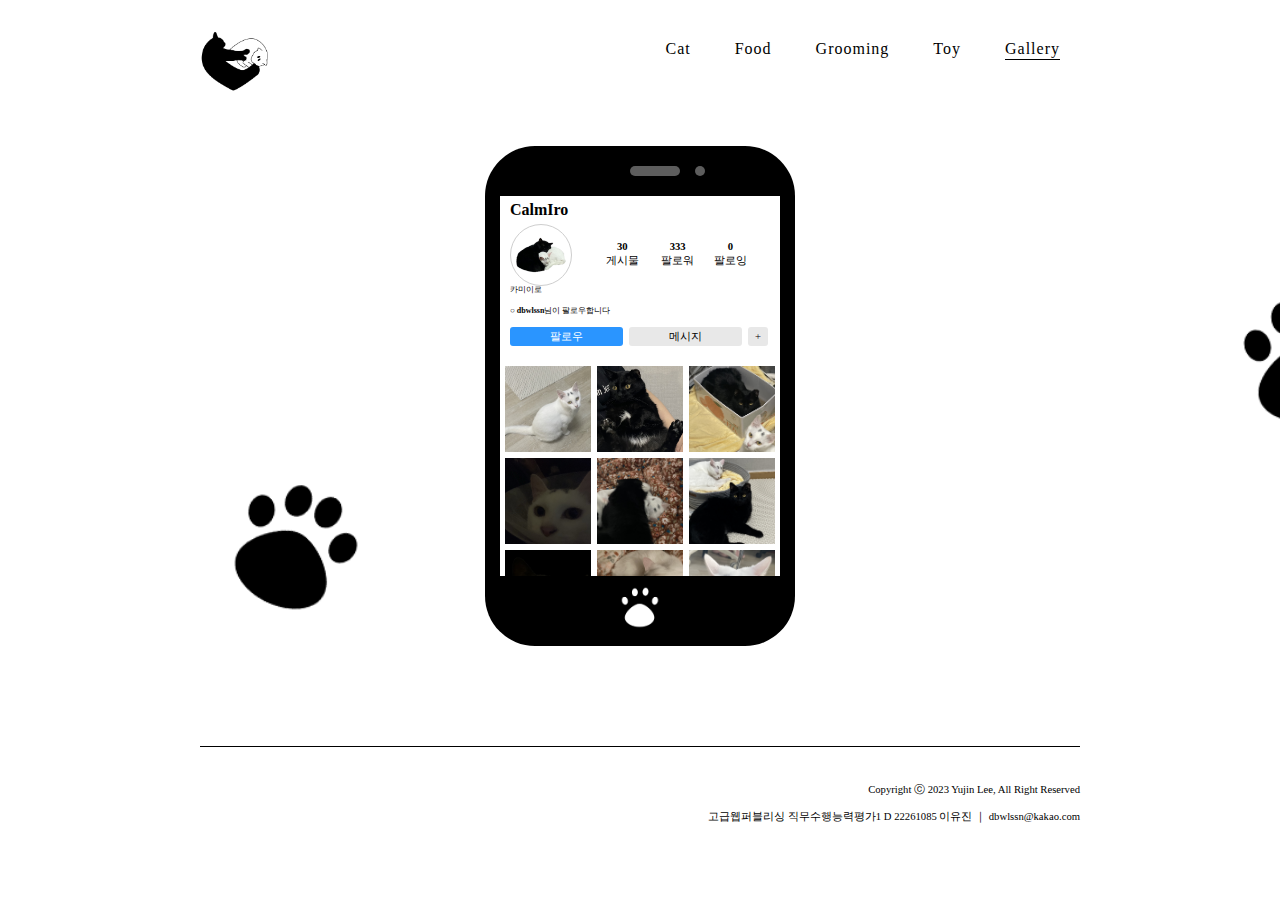
<file: gallery.html>
<!DOCTYPE html>
<html lang="en">
<head>
    <meta charset="UTF-8">
    <meta http-equiv="X-UA-Compatible" content="IE=edge">
    <meta name="viewport" content="width=device-width, initial-scale=1.0">
    <title>CalmIro ｜ Gallery</title>
    <style>
        * {
    margin: 0;
    padding: 0;
}

html, body {
    background-image: url(img/bg.png);
    background-attachment: fixed;
    background-size: cover;
    background-repeat: no-repeat;
    cursor: url("img/point2.png"), auto;
}

html:active, body:active {
    cursor: url("img/point.png"), auto;
}

a:hover {
    cursor: url("img/point3.png"), auto;
}

a:active {
    cursor: url("img/point.png"), auto;
}

body {
    margin: 30px 200px 0 200px;
}

header {
    display: inline;
}

header nav {
    float: right;
}

ul {
    list-style-type: none;
}

li {
    display: inline-block;
    padding: 10px 20px 0 20px;
}

li a {
    position: relative;
    text-decoration: none;
    color: black;
    letter-spacing: 1px;
}

header nav a:hover:after {
    width: 100%;
}

header nav a:after {
    content: "";
    position: absolute;
    background-color: black;
    height: 1px;
    width: 0;
    left: 0;
    bottom: -3px;
    transition: 0.3s;
}

.underline a:after {
    width: 100%;
}

#phone {
    margin: 50px auto 0 auto;
    background-color: black;
    width: 310px;
    height: 500px;
    border-radius: 50px;
}

#home {
    position: absolute;
    margin: 440px 0 0 135px;
}

#cam {
    position: absolute;
    display: inline-block;
    background-color: #5d5d5d;
    width: 10px;
    height: 10px;
    margin: 20px 0 0 210px;
    border-radius: 100px;
}

#speaker {
    position: absolute;
    width: 50px;
    height: 10px;
    margin: 20px 0 0 145px;
    border-radius: 100px;
    background-color: #5d5d5d;
}

#screen {
    position: absolute;
    width: 280px;
    height: 380px;
    overflow-y: scroll;
    margin: 50px 0 0 15px ;
    background-color: white;
}

#screen table {
    margin: 20px auto 0 auto;
}

tr, td {
    padding: 0 2px;
}

::-webkit-scrollbar {
    display: none;
}

#insta {
    font-weight: bold;
    margin: 5px 0 0 10px
}

#profile {
    position: absolute;
    width: 60px;
    height: 60px;
    border: 1px solid #cecece;
    border-radius: 100px;
    margin: 5px 0 0 10px;
}

#profile img {
    margin: 5px 0 0 5px;
}

#following {
    font-size: 8pt;
    text-align: center;
    margin: 15px 0 0 70px;
}

.name {
    font-size: 6pt;
    margin: 5px 0 10px 10px
}

#follow {
    font-size: 8pt;
    text-align: center;
    border-radius: 3px;
    padding: 4px 40px 4px 40px;
    margin-left: 10px;
    width: 80px;
    color: white;
    background-color: #2a95ff;
}

#message {
    font-size: 8pt;
    text-align: center;
    border-radius: 3px;
    padding: 4px 40px 4px 40px;
    margin-left: 6px;
    width: 80px;
    background-color: #e8e8e8;
}

#plus {
    font-size: 8pt;
    text-align: center;
    border-radius: 3px;
    padding: 4px 7px 4px 7px;
    margin-left: 6px;
    width: 100px;
    background-color: #e8e8e8;
}

#feed {
    margin-top: 5px;
}

footer {
            margin-top: 100px;
            border-top: solid 1px black;
            font-size: 8pt;
            height: 80px;
            text-align: right;
            line-height: 20pt;
            padding-top: 30px;
        }

    </style>
    
</head>
<body>
    <header>
        <a href="main.html"><img src="./img/Logo.png" width="70px"></a>
        <nav>
            <ul>
                <li><a href="cat.html">Cat</a></li>
                <li><a href="food_can.html">Food</a></li>
                <li><a href="grooming.html">Grooming</a></li>
                <li><a href="toy.html">Toy</a></li>
                <li class="underline"><a href="gallery2.html">Gallery</a></li>
            </ul>
        </nav>
    </header>
    <section>
        <div id="phone">
            <div id="speaker"></div>
            <div id="cam"></div>
            <div id="screen">
                <p id="insta">CalmIro</p>
                <div id="profile" ><img src="./img/Camiro.png" width="50px"></div>
                <div id="following">
                <table>
                    <tr>
                        <th style="padding: 0 20px;">30</th>
                        <th style="padding: 0 20px;">333</th>
                        <th style="padding: 0 20px;">0</th>
                    </tr>
                    <tr>
                        <td>게시물</td>
                        <td>팔로워</td>
                        <td>팔로잉</td>
                    </tr>
                </table>
                </div>
                <div class="name"><br>카미이로</div>
                <div class="name">○ <b>dbwlssn</b>님이 팔로우합니다</div>
                <span id="follow">팔로우</span><span id="message">메시지</span><span id="plus">+</span>
                <div id="feed">
                <table>
                    <tr>
                        <td><img src="./img/p1.jpg" width="86px"></td>
                        <td><img src="./img/p2.jpg" width="86px"></td>
                        <td><img src="./img/p3.jpg" width="86px"></td>
                    </tr>
                    <tr>
                        <td><img src="./img/p4.jpg" width="86px"></td>
                        <td><img src="./img/p5.jpg" width="86px"></td>
                        <td><img src="./img/p6.jpg" width="86px"></td>
                    </tr>
                    <tr>
                        <td><img src="./img/p7.jpg" width="86px"></td>
                        <td><img src="./img/p8.jpg" width="86px"></td>
                        <td><img src="./img/p9.jpg" width="86px"></td>
                    </tr>
                    <tr>
                        <td><img src="./img/p10.jpg" width="86px"></td>
                        <td><img src="./img/p11.jpg" width="86px"></td>
                        <td><img src="./img/p12.jpg" width="86px"></td>
                    </tr>
                    <tr>
                        <td><img src="./img/p13.jpg" width="86px"></td>
                        <td><img src="./img/p14.jpg" width="86px"></td>
                        <td><img src="./img/p15.jpg" width="86px"></td>
                    </tr>
                    <tr>
                        <td><img src="./img/p16.jpg" width="86px"></td>
                        <td><img src="./img/p17.jpg" width="86px"></td>
                        <td><img src="./img/p18.jpg" width="86px"></td>
                    </tr>
                    <tr>
                        <td><img src="./img/p19.jpg" width="86px"></td>
                        <td><img src="./img/p20.jpg" width="86px"></td>
                        <td><img src="./img/p21.jpg" width="86px"></td>
                    </tr>
                    <tr>
                        <td><img src="./img/p22.jpg" width="86px"></td>
                        <td><img src="./img/p23.jpg" width="86px"></td>
                        <td><img src="./img/p24.jpg" width="86px"></td>
                    </tr>
                    <tr>
                        <td><img src="./img/p25.jpg" width="86px"></td>
                        <td><img src="./img/p26.jpg" width="86px"></td>
                        <td><img src="./img/p27.jpg" width="86px"></td>
                    </tr>
                    <tr>
                        <td><img src="./img/p28.jpg" width="86px"></td>
                        <td><img src="./img/p29.jpg" width="86px"></td>
                        <td><img src="./img/p30.jpg" width="86px"></td>
                    </tr>
                </table>
                </div>
            </div>
            <a href="gallery2.html"><img id="home" src="./img/2.png" width="40px"></a>
        </div>
    </section>
    <footer>
        Copyright ⓒ 2023 Yujin Lee, All Right Reserved <br>
        고급웹퍼블리싱 직무수행능력평가1 D 22261085 이유진 ｜ dbwlssn@kakao.com
    </footer>
</body>
</html>
</file>
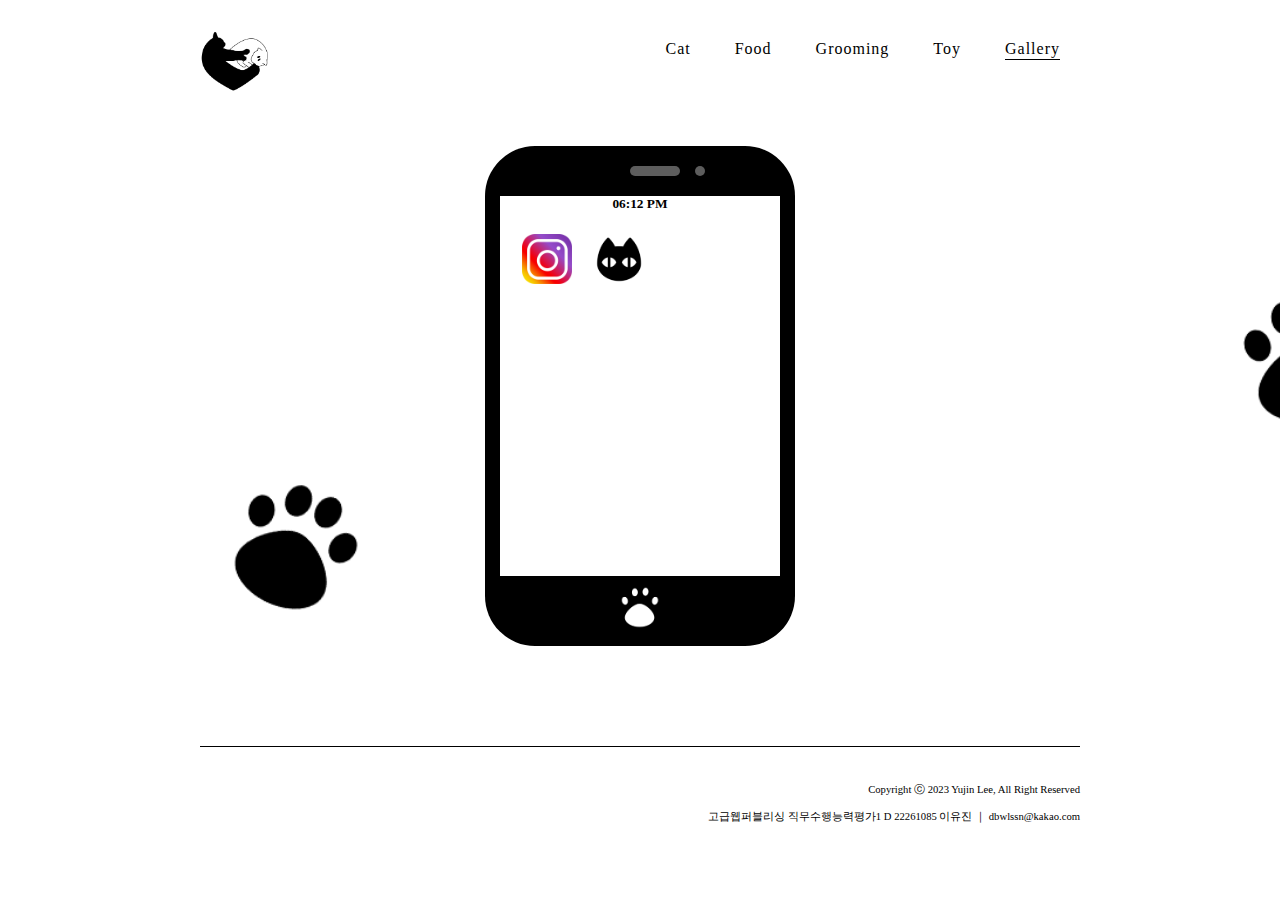
<file: gallery2.html>
<!DOCTYPE html>
<html lang="en">
<head>
    <meta charset="UTF-8">
    <meta http-equiv="X-UA-Compatible" content="IE=edge">
    <meta name="viewport" content="width=device-width, initial-scale=1.0">
    <title>CalmIro ｜ Gallery</title>
    <style>
        * {
    margin: 0;
    padding: 0;
}

html, body {
    background-image: url(img/bg.png);
    background-attachment: fixed;
    background-size: cover;
    background-repeat: no-repeat;
    cursor: url("img/point2.png"), auto;
}

html:active, body:active {
    cursor: url("img/point.png"), auto;
}

a:hover {
    cursor: url("img/point3.png"), auto;
}

a:active {
    cursor: url("img/point.png"), auto;
}

body {
    margin: 30px 200px 0 200px;
}

header {
    display: inline;
}

header nav {
    float: right;
}

ul {
    list-style-type: none;
}

li {
    display: inline-block;
    padding: 10px 20px 0 20px;
}

li a {
    position: relative;
    text-decoration: none;
    color: black;
    letter-spacing: 1px;
}

header nav a:hover:after {
    width: 100%;
}

header nav a:after {
    content: "";
    position: absolute;
    background-color: black;
    height: 1px;
    width: 0;
    left: 0;
    bottom: -3px;
    transition: 0.3s;
}

.underline a:after {
    width: 100%;
}

#phone {
    margin: 50px auto 0 auto;
    background-color: black;
    width: 310px;
    height: 500px;
    border-radius: 50px;
}

#home {
    position: absolute;
    margin: 440px 0 0 135px;
}

#cam {
    position: absolute;
    display: inline-block;
    background-color: #5d5d5d;
    width: 10px;
    height: 10px;
    margin: 20px 0 0 210px;
    border-radius: 100px;
}

#speaker {
    position: absolute;
    width: 50px;
    height: 10px;
    margin: 20px 0 0 145px;
    border-radius: 100px;
    background-color: #5d5d5d;
}

#screen {
    position: absolute;
    width: 280px;
    height: 380px;
    overflow-y: scroll;
    margin: 50px 0 0 15px ;
    background-color: white;
}

::-webkit-scrollbar {
    display: none;
}

#insta {
    font-weight: bold;
    margin: 5px 0 0 10px
}

#profile {
    position: absolute;
    width: 60px;
    height: 60px;
    border: 1px solid #cecece;
    border-radius: 100px;
    margin: 5px 0 0 10px;
}

#profile img {
    margin: 5px 0 0 5px;
}

#following {
    font-size: 8pt;
    text-align: center;
    margin: 15px 0 0 70px;
}

.name {
    font-size: 6pt;
    margin: 5px 0 10px 10px
}

#follow {
    font-size: 8pt;
    text-align: center;
    border-radius: 3px;
    padding: 4px 40px 4px 40px;
    margin-left: 10px;
    width: 80px;
    color: white;
    background-color: #2a95ff;
}

#message {
    font-size: 8pt;
    text-align: center;
    border-radius: 3px;
    padding: 4px 40px 4px 40px;
    margin-left: 6px;
    width: 80px;
    background-color: #e8e8e8;
}

#plus {
    font-size: 8pt;
    text-align: center;
    border-radius: 3px;
    padding: 4px 7px 4px 7px;
    margin-left: 6px;
    width: 100px;
    background-color: #e8e8e8;
}

#feed {
    margin-top: 5px;
}

table {
    margin-top: 20px;
    margin-left: 10px;
}

tr, td {
    padding: 0 10px;
}

footer {
            margin-top: 100px;
            border-top: solid 1px black;
            font-size: 8pt;
            height: 80px;
            text-align: right;
            line-height: 20pt;
            padding-top: 30px;
        }
    </style>
    
</head>
<body>
    <header>
        <a href="main.html"><img src="./img/Logo.png" width="70px"></a>
        <nav>
            <ul>
                <li><a href="cat.html">Cat</a></li>
                <li><a href="food_can.html">Food</a></li>
                <li><a href="grooming.html">Grooming</a></li>
                <li><a href="toy.html">Toy</a></li>
                <li class="underline"><a href="gallery2.html">Gallery</a></li>
            </ul>
        </nav>
    </header>
    <section>
        <div id="phone">
            <div id="speaker"></div>
            <div id="cam"></div>
            <div id="screen">
                <p style="text-align: center; font-size: 10pt; font-weight: bold;">06:12 PM</p>
                <table>
                    <tr>
                        <td><a href="gallery.html"><img src="img/instagram.png" width="50px"></a></td>
                        <td><a href="friends.html"><img src="img/friends.png" width="50px"></a></td>
                    </tr>
                </table>
            </div>
            <a href="gallery2.html"><img id="home" src="./img/2.png" width="40px"></a>
        </div>
    </section>
    <footer>
        Copyright ⓒ 2023 Yujin Lee, All Right Reserved <br>
        고급웹퍼블리싱 직무수행능력평가1 D 22261085 이유진 ｜ dbwlssn@kakao.com
    </footer>
</body>
</html>
</file>
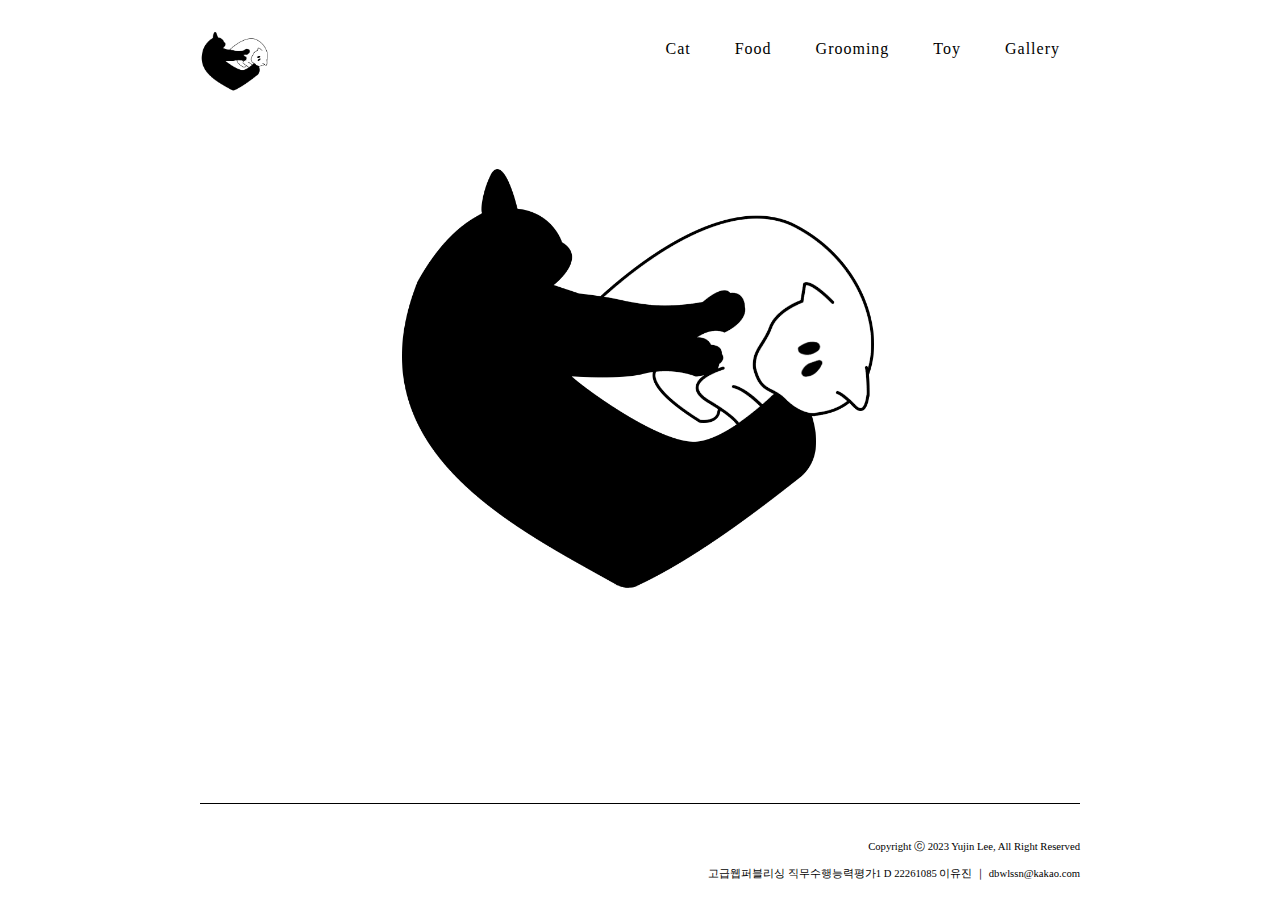
<file: main.html>
<!DOCTYPE html>
<html lang="en">
<head>
    <meta charset="UTF-8">
    <meta http-equiv="X-UA-Compatible" content="IE=edge">
    <meta name="viewport" content="width=device-width, initial-scale=1.0">
    <title>CalmIro</title>
    <style>
        * {
    margin: 0;
    padding: 0;
}

html, body {
    cursor: url("img/point2.png"), auto;
}

html:active, body:active {
    cursor: url("img/point.png"), auto;
}

a:hover {
    cursor: url("img/point3.png"), auto;
}

a:active {
    cursor: url("img/point.png"), auto;
}

body {
    margin: 30px 200px 0 200px;
}

header {
    display: inline;
}

header nav {
    float: right;
}

ul {
    list-style-type: none;
}

li {
    display: inline-block;
    padding: 10px 20px 0 20px;
}

li a {
    position: relative;
    text-decoration: none;
    color: black;
    letter-spacing: 1px;
}

header nav a:hover:after {
    width: 100%;
}

header nav a:after {
    content: "";
    position: absolute;
    background-color: black;
    height: 1px;
    width: 0;
    left: 0;
    bottom: -3px;
    transition: 0.3s;
}

section {
    text-align: center;
    margin-top: 60px;
}
footer {
            margin-top: 200px;
            border-top: solid 1px black;
            font-size: 8pt;
            height: 80px;
            text-align: right;
            line-height: 20pt;
            padding-top: 30px;
        }
    </style>
    
</head>
<body>
    <header>
        <a href="main.html"><img src="./img/Logo.png" width="70px"></a>
        <nav>
            <ul>
                <li><a href="cat.html">Cat</a></li>
                <li><a href="food_can.html">Food</a></li>
                <li><a href="grooming.html">Grooming</a></li>
                <li><a href="toy.html">Toy</a></li>
                <li><a href="gallery2.html">Gallery</a></li>
            </ul>
        </nav>
    </header>
    <section>
        <img src="img/Logo.png" width="500px">
    </section>
    <footer>
        Copyright ⓒ 2023 Yujin Lee, All Right Reserved <br>
        고급웹퍼블리싱 직무수행능력평가1 D 22261085 이유진 ｜ dbwlssn@kakao.com
    </footer>
</body>
</html>
</file>
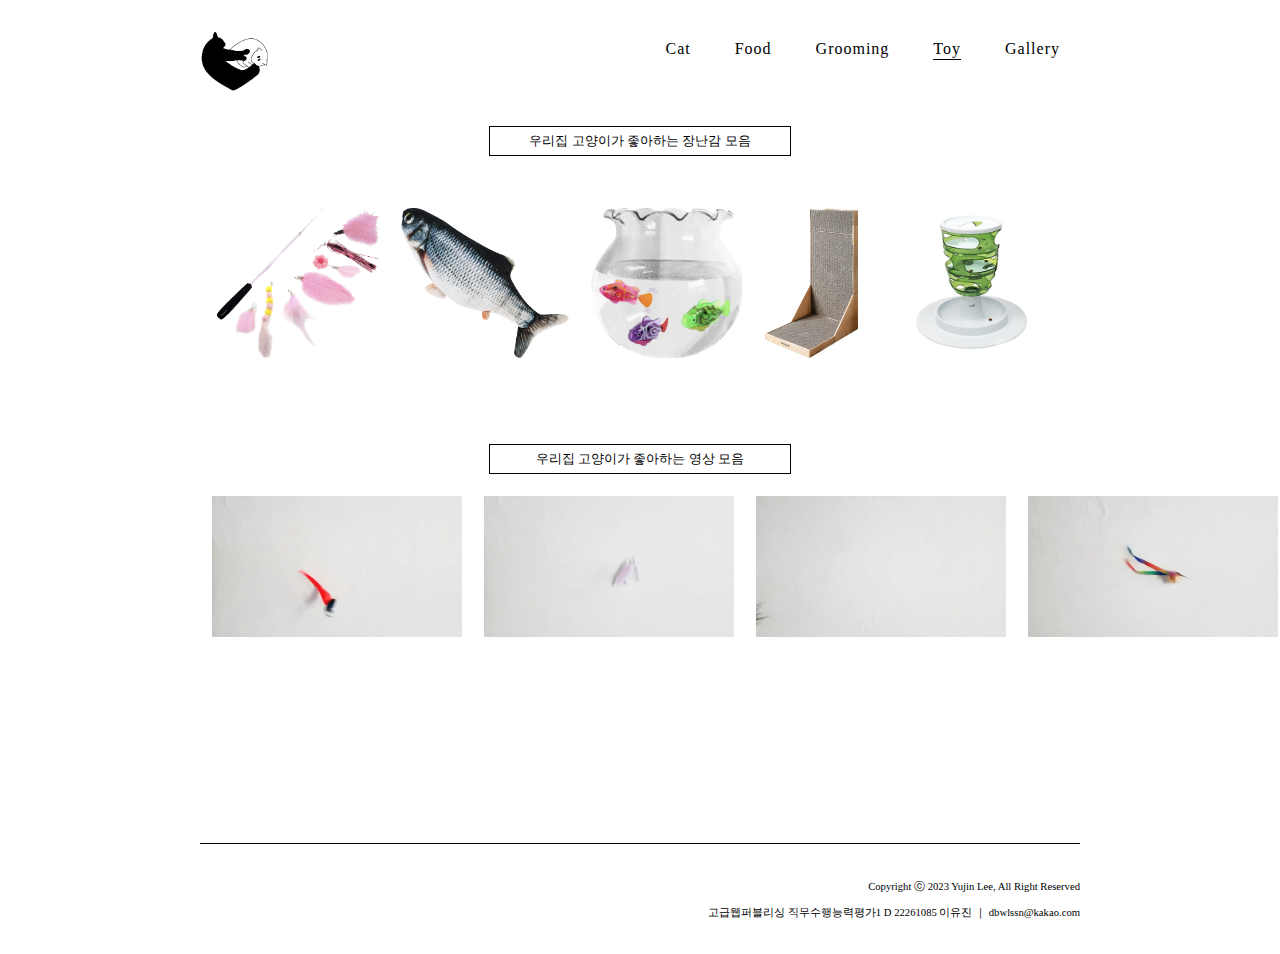
<file: toy.html>
<!DOCTYPE html>
<html lang="en">
<head>
    <meta charset="UTF-8">
    <meta http-equiv="X-UA-Compatible" content="IE=edge">
    <meta name="viewport" content="width=device-width, initial-scale=1.0">
    <title>CalmIro ｜ Toy</title>
    <style>
        * {
    margin: 0;
    padding: 0;
}

html, body {
    cursor: url("img/point2.png"), auto;
}

html:active, body:active {
    cursor: url("img/point.png"), auto;
}

a:hover {
    cursor: url("img/point3.png"), auto;
}

a:active {
    cursor: url("img/point.png"), auto;
}

body {
    margin: 30px 200px 0 200px;
}

header {
    display: inline;
}

header nav {
    float: right;
}

ul {
    list-style-type: none;
}

li {
    display: inline-block;
    padding: 10px 20px 0 20px;
}

li a {
    position: relative;
    text-decoration: none;
    color: black;
    letter-spacing: 1px;
}

header nav a:hover:after {
    width: 100%;
}

header nav a:after {
    content: "";
    position: absolute;
    background-color: black;
    height: 1px;
    width: 0;
    left: 0;
    bottom: -3px;
    transition: 0.3s;
}

.underline a:after {
    width: 100%;
}

.title {
    text-align: center;
    border: solid 1px black;
    margin: 30px auto 0 auto;
    width: 260px;
    font-size: 10pt;
    padding: 5px 20px;
}
table {
    margin: 20px auto 0 auto;
}


table tr, td {
    padding: 0 10px;
}

footer {
            margin-top: 200px;
            border-top: solid 1px black;
            font-size: 8pt;
            height: 80px;
            text-align: right;
            line-height: 20pt;
            padding-top: 30px;
        }

    </style>
    
</head>
<body>
    <header>
        <a href="main.html"><img src="./img/Logo.png" width="70px"></a>
        <nav>
            <ul>
                <li><a href="cat.html">Cat</a></li>
                <li><a href="food_can.html">Food</a></li>
                <li><a href="grooming.html">Grooming</a></li>
                <li class="underline"><a href="toy.html">Toy</a></li>
                <li><a href="gallery2.html">Gallery</a></li>
            </ul>
        </nav>
    </header>
    <section>
        <div style="margin-bottom: 50px;" class="title">우리집 고양이가 좋아하는 장난감 모음</div>
            <table id="first">
                <tr>
                    <td><img src="./img/toy2.png" height="150"></td>
                    <td><img src="./img/toy3.png" height="150"></td>
                    <td><img src="./img/toy4.png" height="150"></td>
                    <td><img src="./img/toy6.png" height="150"></td>
                    <td><img src="./img/toy1.png" height="150"></td>
                </tr>
            </table>

        <div style="margin-top: 80px" class="title">우리집 고양이가 좋아하는 영상 모음</div>
        <table>
            <tr>
                <td><video src="video/toy1.mp4" width="250px" autoplay muted loop></video></td>
                <td><video src="video/toy2.mp4" width="250px" autoplay muted loop></video></td>
                <td><video src="video/toy3.mp4" width="250px" autoplay muted loop></video></td>
                <td><video src="video/toy4.mp4" width="250px" autoplay muted loop></video></td>
            </tr>
        </table>
    </section>
    <footer>
        Copyright ⓒ 2023 Yujin Lee, All Right Reserved <br>
        고급웹퍼블리싱 직무수행능력평가1 D 22261085 이유진 ｜ dbwlssn@kakao.com
    </footer>
</body>
</html>
</file>
<file: css/cat.css>
* {
    margin: 0;
    padding: 0;
}

html, body {
    cursor: url("../img/point2.png"), auto;
}

html:active, body:active {
    cursor: url("../img/point.png"), auto;
}

a:hover {
    cursor: url("../img/point3.png"), auto;
}

a:active {
    cursor: url("../img/point.png"), auto;
}

body {
    margin: 30px 200px 0 200px;
}

header {
    display: inline;
}

header nav {
    float: right;
}

ul {
    list-style-type: none;
}

li {
    display: inline-block;
    padding: 10px 20px 0 20px;
}

li a {
    position: relative;
    text-decoration: none;
    color: black;
    letter-spacing: 1px;
}

header nav a:hover:after {
    width: 100%;
}

header nav a:after {
    content: "";
    position: absolute;
    background-color: black;
    height: 1px;
    width: 0;
    left: 0;
    bottom: -3px;
    transition: 0.3s;
}

.underline a:after {
    width: 100%;
}

#find {
    margin-top: 50px;
    margin-bottom: 30px;
    text-align: center;
}

#find2 {
    font-size: 10pt;
    text-align: center;
    padding: 5px 20px;
    border: solid 1px black;
}

section table {
    margin: 0px auto 0 auto;
}

section tr, td {
    padding: 15px 30px 15px 30px;
}

#nocat img:hover {
    cursor: url("img/point3.png"), auto;
    content: url(../img/box.png);
}

#calm img:hover {
    cursor: url("img/point3.png"), auto;
    content: url(../img/calmin.png);
}

#iro img:hover {
    cursor: url("img/point3.png"), auto;
    content: url(../img/iroin.png);
}

.popup {
    opacity: 0;
    pointer-events: none;
    transition: 0.4s;

    position: fixed;
    top: 0;
    left: 0;
    right: 0;
    bottom: 0;
    z-index: 99;
    background-color: rgba(0, 0, 0, 0.2);

    display: flex;
    justify-content: center;
    align-items: center;
    padding: 16px;
}

.popup-inner {
    background-color: black;
    color: white;
    padding: 20px 50px 50px 50px;
    max-width: 786px;
    border-radius: 16px;
    box-shadow: 0px 6px 12px rgba(0, 0, 0, 0.2);
    font-size: 10pt;
}

.popup:target {
    opacity: 1;
    pointer-events: all;
}

.button {
    text-decoration: none;
    color: #646464;
    font-size: 30pt;
    transition: all 0.3s;
}

.button:hover {
    color: white;
}

.close {
    text-align: right;
}

footer {
    margin-top: 100px;
    border-top: solid 1px black;
    font-size: 8pt;
    height: 80px;
    text-align: right;
    line-height: 20pt;
    padding-top: 30px;
}
</file>
